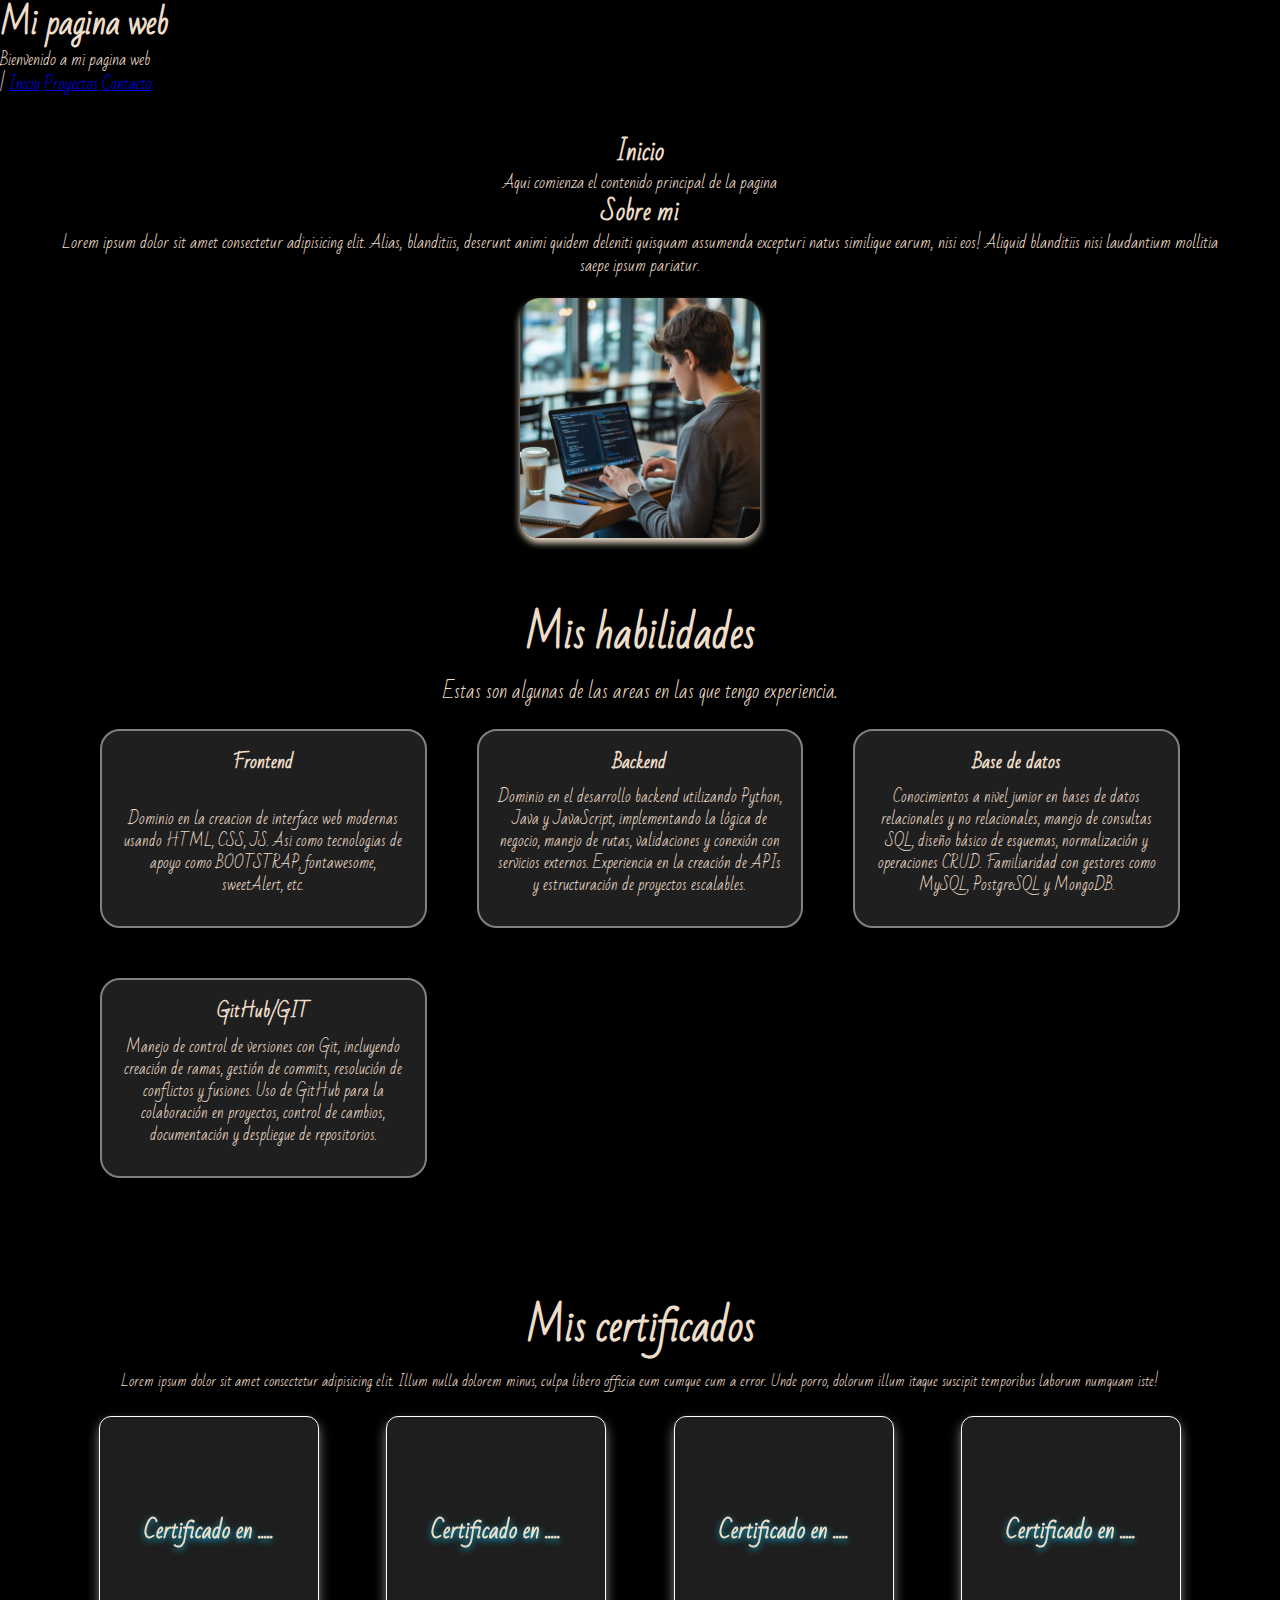
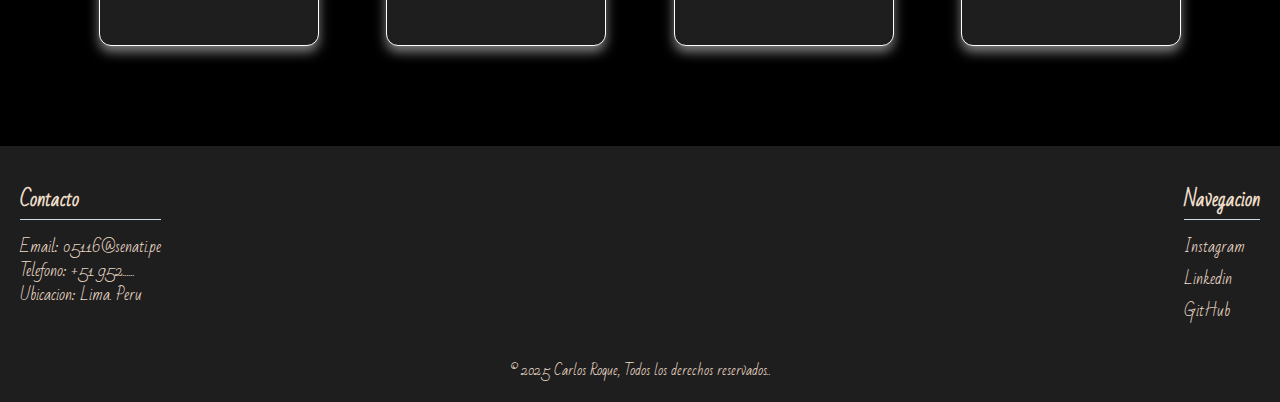
<file: index.html>
<!DOCTYPE html>
<html lang="es">
    <head>
        <meta charset="UTF-8">
        <meta name="viewport" content="width=device-width, initial-scale=1.0">
        <link rel="stylesheet" href="css/index-style.css">
        <title>--S1--</title>
    </head>
    <body>
        <header>
            <h1>Mi pagina web</h1>
            <p>Bienvenido a mi pagina web</p>
            <nav>
    |           <a href="index.html">Inicio</a>
                <a href="pages/Proyectos.html">Proyectos</a>
                <a href="pages/contactos.html">Contacto</a>

            </nav>
        </header>
        <main> 
        <section class="presentacion">
            <h2>Inicio</h2>
            <p>Aqui comienza el contenido principal de la pagina</p>
            <!--agui se unionn ambos seccion-->
            <h2>Sobre mi</h2>
            <p style="color:rgb(237, 221, 201);">Lorem ipsum dolor sit amet consectetur adipisicing elit. Alias, blanditiis, deserunt animi quidem deleniti quisquam assumenda excepturi natus similique earum, nisi eos! Aliquid blanditiis nisi laudantium mollitia saepe ipsum pariatur.</p>
            
            <img src="img/x.jpeg"  >
        </section>
        <section class="habilidades">
                <h2>Mis habilidades</h2>
                <p class="descripcion">
                    Estas son algunas de las areas en las que tengo experiencia.
                </p>
                <div class="contenedor-cards">
                    <div class="card">
                        <h3>Frontend</h3>
                        <p>Dominio en la creacion de interface web modernas  usando HTML, CSS, JS. Asi como tecnologias de apoyo como BOOTSTRAP, fontawesome, sweetAlert, etc.</p>
                    </div>
                    <div class="card">
                        <h3>Backend</h3>
                        <p>Dominio en el desarrollo backend utilizando Python, Java y JavaScript, implementando la lógica de negocio, manejo de rutas, validaciones y conexión con servicios externos. Experiencia en la creación de APIs y estructuración de proyectos escalables.</p>
                    </div>
                    <div class="card">
                        <h3>Base de datos</h3>
                        <p>Conocimientos a nivel junior en bases de datos relacionales y no relacionales, manejo de consultas SQL, diseño básico de esquemas, normalización y operaciones CRUD. Familiaridad con gestores como MySQL, PostgreSQL y MongoDB.</p>
                    </div>
                    <div class="card">
                        <h3>GitHub/GIT</h3>
                        <p>Manejo de control de versiones con Git, incluyendo creación de ramas, gestión de commits, resolución de conflictos y fusiones. Uso de GitHub para la colaboración en proyectos, control de cambios, documentación y despliegue de repositorios.</p>
                    </div>
                </div>
        </section>
        <section class="flip-section">
            <h2>Mis certificados</h2>
            <p>Lorem ipsum dolor sit amet consectetur adipisicing elit. Illum nulla dolorem minus, culpa libero officia eum cumque cum a error. Unde porro, dolorum illum itaque suscipit temporibus laborum numquam iste!</p>
            <div class="flip-contenedor">
                <!--del div de abajo es desde donde comienza para hacer una card para cada cetificado -->
                <div class="flip-card">
                    <div class="flip-card-inner">
                        <div class="flip-card-front">
                            <h3>Certificado en .....</h3>
                        </div>
                        <div class="flip-card-back">
                            <img src="img/w.jpeg" alt="certificado de python">
                        </div>
                    </div>
                </div   >
                <div class="flip-card">
                    <div class="flip-card-inner">
                        <div class="flip-card-front">
                            <h3>Certificado en .....</h3>
                        </div>
                        <div class="flip-card-back">
                            <img src="img/q.jpeg" alt="certificado de java">
                        </div>
                    </div>
                </div>
                <div class="flip-card">
                    <div class="flip-card-inner">
                        <div class="flip-card-front">
                            <h3>Certificado en .....</h3>
                        </div>
                        <div class="flip-card-back">
                            <img src="img/w.jpeg" alt="certificado de html/css">
                        </div>
                    </div>
                </div>
                <div class="flip-card">
                    <div class="flip-card-inner">
                        <div class="flip-card-front">
                            <h3>Certificado en .....</h3>
                        </div>
                        <div class="flip-card-back">
                            <img src="img/q.jpeg" alt="certificado de javascript">
                        </div>
                    </div>
                </div>
            </div>
        </section>
        </main>
        <footer>
            <div class="contenedor-footer">
                <div class="footer-contacto">
                    <h3>Contacto</h3>
                    <p>Email: 05116@senati.pe</p>
                    <p>Telefono: +51 952......</p>
                    <p>Ubicacion: Lima. Peru</p>
                </div>
                <div class="footer-nav">
                    <h3>Navegacion</h3>
                    <ul>
                        <li><a href="">Instagram</a></li>
                        <li><a href="">Linkedin</a></li>
                        <li><a href="">GitHub</a></li>
                    </ul>
                </div>
                
            </div>
            <div class="footer-copy">
                <p>&copy; 2025 Carlos Roque, Todos los derechos reservados..</p>

            </div>

        </footer>
        <!--modal-->
            <div id="imgModal" class="modal">
                <span class="cerrar">&times;</span>
                <img class="modal-contenedor" id="modalImg">
            </div>
        <!--scripts-->
        <script src="js/script.js"></script>
    </body>
</html>
</file>
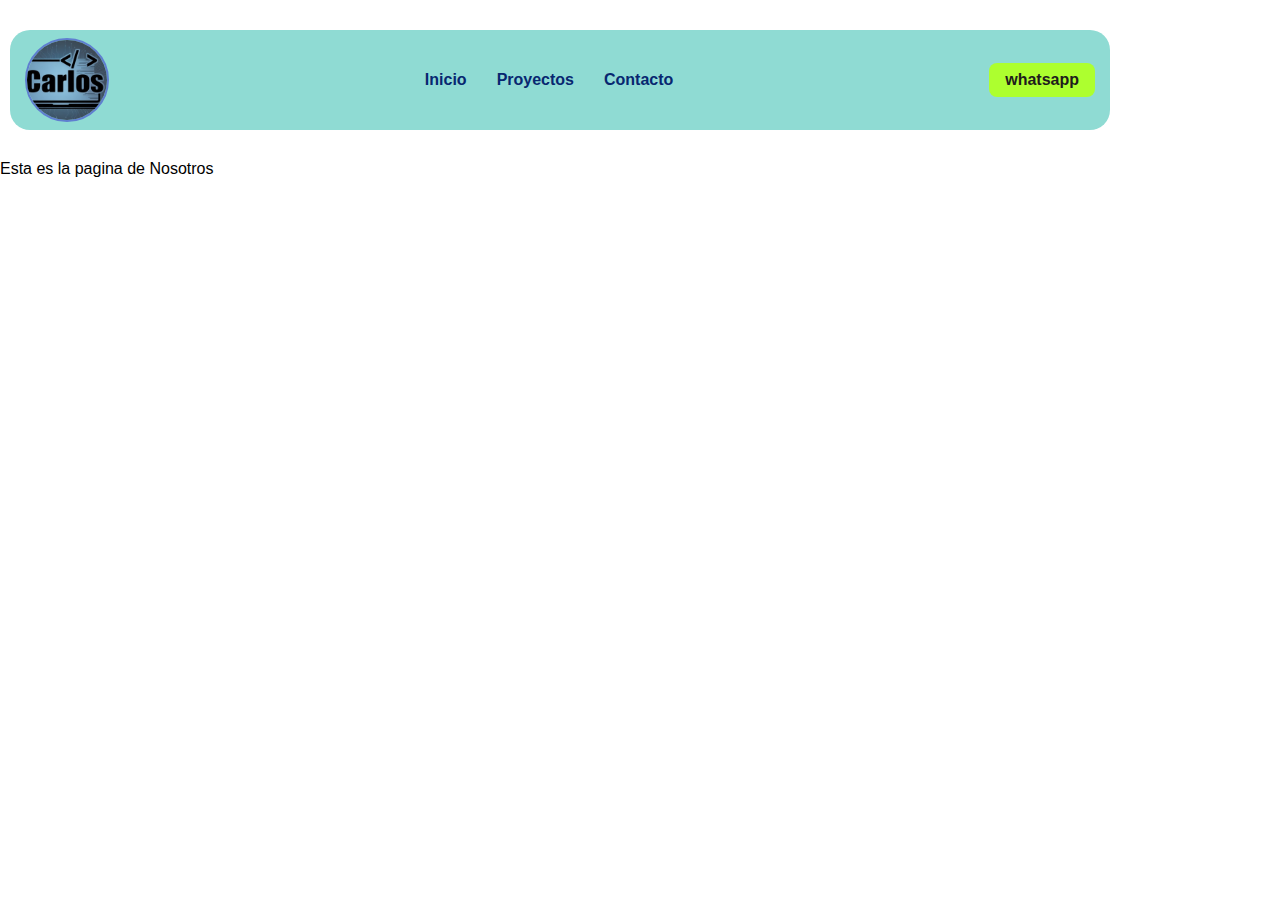
<file: pages/Proyectos.html>
<!DOCTYPE html>
<html lang="es">
<head>
    <meta charset="UTF-8">
    <meta name="viewport" content="width=device-width, initial-scale=1.0">
    <link rel="stylesheet" href="../css/style.css" >
    <title>--Proyectos--</title>
</head>
<body>
    <div class="container">        
        <nav class="navbar">
            <img src="../img/y.jpeg" class="logo">
            
            <ul class="menu">
               <a href="../index.html">Inicio</a>
                <a href="Proyectos.html">Proyectos</a>
                <a href="contactos.html">Contacto</a>
            </ul>
            <a href="#" class="btn"> whatsapp</a>
            <span class="menu-hamburguesa">&#9776; </span>
        </nav>
    </div>
    <p>Esta es la pagina de Nosotros</p>
<!--
    #<--static-
    #<img src="../img/img1.jpg" class="img1"  alt="es una imagen sobre mi">
    #<--relative
    #<img src="../img/img2.jpg" class="img2" alt="es una imagen sobre mi">
    #<--absolute
    #<img src="../img/img3.jpg" class="img3" alt="es una imagen sobre mi">
    #<--fixed
    #<img src="../img/img4.jpg" class="img4" alt="es una imagen sobre mi">
       #--sticky
    #<img src="../img/img5.jpg" class="img5" alt="es una imagen sobre mi">-->  
</body>
</html>
</file>
<file: css/index-style.css>
@import url('https://fonts.googleapis.com/css2?family=Bad+Script&display=swap');
*{
    margin: 0;
    padding: 0;
    box-sizing: border-box;
}
body{
    font-family: "Bad Script", cursive;
    background: rgb(0, 0, 0);
    color: rgb(237, 221, 201);
    line-height: 1.49;
    /*background-image: url("/img/y.jpeg");
    background-repeat: no-repeat;
    background-size: cover;
    background-position: center;
    background-image: url("/img/y.jpeg") no-repeat center center/cover;
    position: relative;
    min-height: 100vh;*/
}
/*
body::before{
    content:"" ;
    position: absolute;
    inset: 0;
    background: rgba(225, 225, 225, 0.573);
    backdrop-filter: blur(5px);
    z-index: -1;
}*/
main{
    max-width: 1200px;
    margin: 0 auto;
    padding: 40px 20px;
    display: flex;
    flex-direction: column;
    gap:60px;
}
.presentacion{
    text-align: center; /*version 1 : texto al centro*/


}
.presentacion img{
    width:240px; 
    height:auto; 
    border-radius:20px;
    box-shadow:0 5px 7px ;
    margin-top: 20px;
}
.habilidades{
    text-align: center;
    max-width: 1100px;
    margin: 0 auto;
    padding: 0 10px;
}
.habilidades h2{
    font-size: 2.5rem;
    margin-bottom: 15px;

}
.habilidades .descripcion{
    margin-bottom: 26px;
    font-size: 1.2rem;
    line-height: 1.2;
}

.contenedor-cards{
    display: grid;
    grid-template-columns: repeat(auto-fit, minmax(240px, 1fr) );
    gap:50px;
    
}
.card{
    display: flex;
    flex-direction: column;
    justify-content: space-between;    
    background: rgb(255,255,255,0.12);
    /*backdrop-filter: blur(8px);
    -webkit-backdrop-filter: blur(8px);*/
    border: 2px solid gray;
    border-radius: 20px;
    padding: 18px;
    min-height: 160px;
    transition: transform 0.25 ease,box-shadow 0.25s ease;
}
.card:hover{
    transform:translateY(-6px) ;
    box-shadow: 0 18px 30px rgba(255,255,255,0.5);

}
.card h3{
    margin-bottom: 10px;
    font-size: 1.15rem;

}
.card p{
    line-height: 1.45;
    font-size: 0.95rem;
    margin-bottom: 12px;
}

footer{
    backdrop-filter: blur(10px);
    background: rgb(31, 30, 30);
    -webkit-backdrop-filter: blur(10px);
    padding: 40px 20px 20px;
    position: relative;
    z-index: 1;
}
.contenedor-footer{
    display: flex;
    justify-content: space-between;
    flex-wrap: wrap;
    gap:40px;
    max-width: 1200;
    margin: 0 auto;
}
.footer-contacto .footer-nav{
    flex: 1;
    min-width: 250px;
}
.footer-contacto h3, .footer-nav h3{
    margin-bottom: 15px;
    font-size: 1.2rem;
    border-bottom: 1px solid rgb(201, 221, 237);
    padding-bottom: 5px;
}
.footer-nav ul{
    list-style: none;
    padding: 0;
}
.footer-nav li{
    margin-bottom: 8px;
}
.footer-nav a{
    text-decoration: none;
    color: rgb(237, 221, 201);
    transition: color 0.3s ease;
}
.footer-nav a:hover{
    color:white;

}
.footer-copy{
    text-align: center;
    margin-top: 30px;
    font-size: 0.87rem;
    grid-column: 1 / -1;
}

.flip-section{
    text-align: center;
    padding: 60px 20px;
}
 
.flip-section h2{
    font-size: 2.5rem;
    margin-bottom: 15px;
}
 
.flip-section p{
    margin-bottom: 26px;
    font-size: 0.9rem;
    line-height: 1.2;
}
 
.flip-contenedor{
    display: grid;
    grid-template-columns: repeat(auto-fit, minmax(220px, 1fr));
    gap: 30px;
    justify-items: center;
    width: 100%;
    max-width: 1200px;
    margin: 0 auto;
}
.flip-card{
    background: transparent;
    width: 220px;
    height: 230px;
    perspective: 1000px;
}/* esto de abajo es del cambio del profe lo de arriba es mio*/
/*.flip-card{
    width: 220px;
    height: 280px;
    perspective: 1000px;
    position: relative;
}*/

/* esto es del profeeee
.flip-card-inner{
    position: relative;
    width: 100%;
    height: 100%;
    transition: transform 0.8s ease;
    transform-style: preserve-3d;
}
 
.flip-card:hover, .flip-card-inner{ // correciones borrar la coma despues del hover//
    transform: rotateY(180deg);
}
*/
.flip-card-inner {
    position: relative;
    width: 100%;
    height: 100%;
    transition: transform 0.8s ease;
    transform-style: preserve-3d;
}

.flip-card-inner {
    transform: rotateY(0deg);  /*solo se muestra la imagen, esto puede ponerse en el inner de arriba pero naaaaaaaaa*/
}
/*si se quiere que aparesca primero el h3 pues se cambia el 180deg a 0deg y el mismo con el de abajo de 0deg a 180deg*/
.flip-card:hover .flip-card-inner {   /*con esto se muetra el h3, pasa de la imagen a el h3*/
    transform: rotateY(180deg);
}

 
.flip-card-front, .flip-card-back{
    position: absolute;
    width: 100%;
    height: 100%;
    backface-visibility: hidden ; /* se elimina esto para que funcione lo del profe*/
    border-radius: 12px;
    display: flex;
    align-items: center;
    justify-content: center;
    padding: 15px;
    box-shadow: 0 6px 12px rgba(255,255,255,0.5);
}
 
.flip-card-front{
    background: rgb(31, 30, 30);
    border: 1px solid rgb(255, 255, 255);
    font-size: 1.2rem;
    color: rgb(237, 221, 201);
    font-weight: bold;
    text-align: center;
    padding: 20px;
}
.flip-card-front h3{
    font-size: 1.4rem;
    font-weight: bold;
    text-align: center;
    text-shadow: 0 2px 6px rgb(11, 194, 235);
    margin: 0;
    transition: transfom 0.3s ease, color 0.3s ease;

}
 
.flip-card-front h3:hover{
    transform: scale(1.05);
    color: white;
}
.flip-card-back{
    background: rgba(31, 30, 30, 0.9);
    border: 1px solid rgba(255,255,255,0.5);
    transform: rotateY(180deg);
}  

.flip-card-back img{
    width: 100%;
    height: auto;
    border-radius: 8px;
    cursor: pointer;
    transition: transfom 0.3s ease;
} 
    /*esto se  remplazo por cambio del profe  lo de arriba es mio lo de abajo con comentario es del profe*/


/*.flip-card:hover .flip-card-inner{
    transform: rotateY(180deg);
}
.flip-card-front, .flip-card-back{
    position: absolute;
    width: 100%;
    height: 100%;
    backface-visibility: hidden;
    overflow: hidden;
    border-radius: 12px;
    display: flex;
    align-items: center;
    justify-content: center;
    padding: 15px;
    box-shadow: 0 6px 12px rgba(255,255,255,0.5);
}
 
.flip-card-front{
    background:rgb(31, 30, 30);
    border: 1px solid rgb(255, 255, 255);
    font-size: 1.2rem;
    font-weight: bold;
    color:rgb(237, 221, 201);
    text-align: center;
    padding: 20px;
}
 
.flip-card-front h3{
    font-size: 1.4rem;
    font-weight: bold;
    text-align: center;
    text-shadow:0 2px 6px rgb(11, 194, 235);
    margin: 0;
}
 
 
.flip-card-back{
    background: rgba(31, 30, 30, 0.9);
    border: 1px solid rgba(255,255,255,0.5);
    transform: rotateY(180deg);
}
 
.flip-card-back img{
    width: 100%;
    height: auto;
    border-radius: 8px;
    cursor: pointer;
    object-fit: cover;
    transition: transform 0.3s ease;
}*/

/* hata aqui */
/*.modal{
    display: none;
    position: fixed;
    z-index:9999;
    padding-top: 70px;
    left: 0;
    top: 0;
    width: 100%;
    height: 100%;
    overflow: auto;
    background-color: white;
    justify-content: center;
    align-items: center;

}  esto lo eliminooo /cambio */
.modal{
    display: none;
    position: fixed;
    z-index: 9999;
    left: 0;
    top: 0;
    width: 100%;
    height: 100%;
    justify-content: center;
    align-items: center;
}

.modal-contenedor{
    margin: 0;
    display: block;
    max-width: 90%;
    max-height: 80%;
    border-radius: 10px;
    box-shadow: 0 0 25px rgba(red) ; /*estos colores no los encuentro para cambiar*/
    animation: zoom 0.3s ease;

}
@keyframes zoom{
    from{transform: scale(0.7);opacity: 0;}
    to{transform: scale(1);opacity: 1;}
}

.cerrar{
    position: absolute;
    top: 20px;
    right: 35px;
    color: aqua; /*estos colores no los encuentro para cambiar*/
    font-size: 40px;
    cursor: pointer;
    transition: 0.3s;
}

.cerrar:hover{
    color: rgba(186, 22, 22, 0.885); /*estos colores no los encuentro para cambiar*/
    
}
</file>
<file: css/style.css>
/*
.img1 {
    position: static;
    width: 120px;
}
.img2 {
    position: relative;
    top: 20px;
    left: 40px;
    width: 100px;
}
.img3 {
    position: absolute;
   top: 50px;
    right: 20px;
    width: 120px;
}
.img4 {
    position: fixed;
    bottom: 10px;
    right: 10px;
    width: 100px;
}
.img5 {
    position: sticky;
    top: 0;
    
    width: 120px;
}
=====================
    navbar1
====================

body{
    margin: 0;
    font-family: Arial, sans-serif;
}

.navbar{
    display: flex;
    justify-content: space-between;
    align-items: center;
    background: gray;
    padding:10px 20px ;
}

.menu{
    list-style: none;
    display: flex;
    gap: 20px;
    margin: 15px;
}
.menu a{
    text-decoration: none;
    color: bisque;
}
=========================
    navbar2 
=========================

body{
    margin: 0;
    font-family: Arial, sans-serif;
}
.container{
    max-width: 1100px;
    margin: 20px auto;

}
.navbar{
    display: flex;
    justify-content: space-between ;
    align-items: center;
    background:bisque ;
    padding: 10px 20px;
    border-radius: 14px;
}
.menu{
    list-style: none;
    display: flex;
    gap: 20px;
    margin: 15px;
}
.menu a {
    text-decoration: none;
    color: grey;
}
.btn {
    background: greenyellow;
    color:black;
    padding: 8px 15px;
    border-radius: 15px;
    text-decoration: none;

}
==========================
    NAVBAR3 (me equivoque pense que era hacer otro este es mio propio pero casi lo mismo del profe )
============================*/
body {
    margin: 0;
    font-family: Arial, Helvetica, sans-serif;
}

.container {
    max-width: 1100px;
    margin: 30px 10px;
}

.navbar {
    background: #8fdbd3;
    padding: 8px 15px;
    border-radius: 20px;
    display: flex;
    align-items: center;
    justify-content: space-between; 
}

.logo {
    width: 80px;
    height: 80px;
    object-fit: cover;
    border: 2px solid #2f21cd7e;
    border-radius: 50%; 
}

.menu {
    list-style: none;
    display: flex;
    justify-content: center;
    gap: 30px;
    margin: 0;
    padding: 0;
    flex-grow: 1; 
}

.menu a {
    text-decoration: none !important;  
    color: rgb(7, 39, 112) !important;        
    font-weight: bold;
}

.menu  a:visited,
.menu  a:hover,
.menu  a:active {
    text-decoration: none !important;
    color: rgb(7, 39, 112) !important; 
}


.btn {
    background: greenyellow;
    color:rgb(31, 28, 28);
    padding: 8px 16px;
    border-radius: 8px;
    text-decoration: none;
    font-weight: bold;
}

.menu-hamburguesa{
    display: none;
    font-size: 1.5rem;
    cursor: pointer;
    color:rgb(7, 39, 112);
}
/*area responsive*/

@media(max-width: 780px){
    nav ul{
       /* display: fixed;*/
        flex-direction: column;
        align-items: center;
        justify-content: center;
     /*   gap: 40px;*/
        position: absolute;
        top: 0;
      /*  right: -100%;*/
        height: 100vh;
        width: 100%; /*250px*/
        padding: 10px;
        color: crimson;
        background: gray;
    }
    nav ul.show{
        display: flex;

    }

    .menu-hamburguesa{
        display: block;
        float: right;
    }

    nav .logo{
        float: none;
        display: inline-block;
    }


}


/*
===============================
Navbar 4( este es el 3 realmente, lo que hizo el profe )
===============================
 
 
body{
    margin: 0;
    font-family: Arial, Helvetica, sans-serif;
    background-color: rgb(93, 91, 91);
    color: white;
}
 
.container{
    max-width: 900px;
    margin: 20px auto;
}
 
.navbar{
    background: rgb(76, 76, 76);
    padding: 10px 0;
    border-radius: 40px;
}
 
.menu{
    list-style: none;
    display: flex;
    justify-content: center;
    gap: 30px;
    margin: 0;
    padding: 0;
}
 
.menu a{
    text-decoration: none;
    color: aliceblue;
    font-weight: bold;
}
 
*/
</file>
